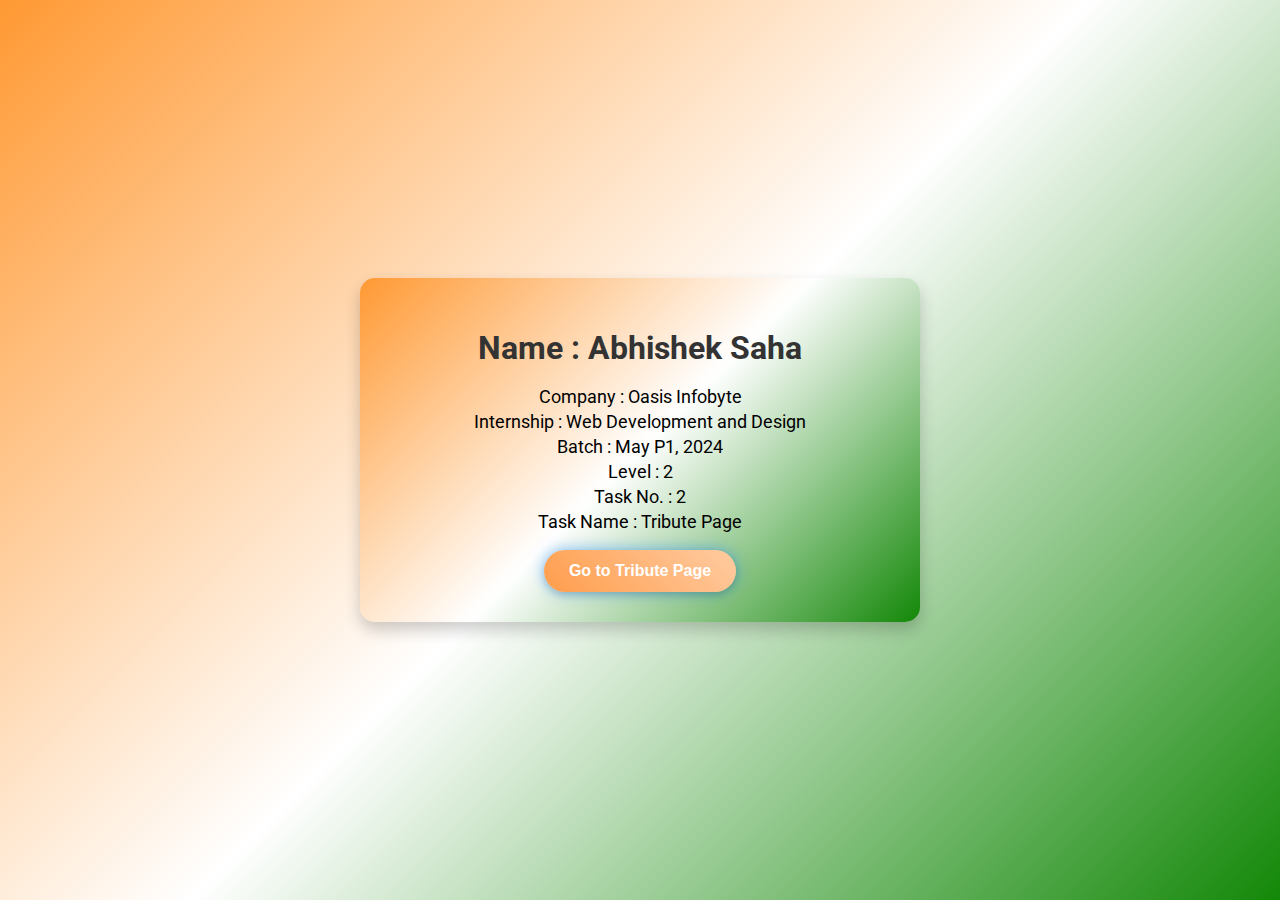
<file: index.html>
<!DOCTYPE html>
<html lang="en">

<head>
    <meta charset="UTF-8">
    <meta name="viewport" content="width=device-width, initial-scale=1.0">
    <title>Welcome</title>
    <style>
        body {
            font-family: 'Roboto', sans-serif;
            background: linear-gradient(135deg, #FF9933, #FFFFFF, #138808);
            margin: 0;
            padding: 0;
            display: flex;
            justify-content: center;
            align-items: center;
            height: 100vh;
            color: #fff;
        }

        .container {
            text-align: center;
            padding: 30px;
            background: linear-gradient(135deg, #FF9933, #FFFFFF, #138808);
            border-radius: 15px;
            box-shadow: 0 8px 16px rgba(0, 0, 0, 0.2);
            max-width: 500px;
            width: 100%;
            transition: transform 0.3s ease-in-out;
        }

        .container:hover {
            transform: scale(1.05);
        }

        h1 {
            color: #333;
            margin-bottom: 20px;
            font-size: 2em;
        }

        p {
            color: #000;
            margin: 5px 0;
            font-size: 1.1em;
        }

        button {
            background: linear-gradient(45deg, #ff7300, #FFFFFF, #48ff00);
            background-size: 600% 600%;
            margin-top: 13px;
            color: #fff;
            border: none;
            border-radius: 50px;
            padding: 12px 25px;
            font-size: 16px;
            font-weight: bold;
            cursor: pointer;
            transition: transform 0.3s, box-shadow 0.3s, color 0.3s;
            box-shadow: 0 4px 6px rgba(0, 0, 0, 0.1), 0 0 15px rgba(0, 123, 255, 0.5);
            animation: glowing 10s linear infinite, textColorChange 10s linear infinite;
        }

        button:hover {
            transform: translateY(-3px);
            box-shadow: 0 6px 10px rgba(0, 0, 0, 0.15), 0 0 20px rgba(0, 123, 255, 0.7);
        }

        @keyframes glowing {
            0% {
                background-position: 0% 50%;
            }

            50% {
                background-position: 100% 50%;
            }

            100% {
                background-position: 0% 50%;
            }
        }

        @keyframes textColorChange {

            0%,
            100% {
                color: #fff;
            }

            25%,
            75% {
                color: #000;
            }
        }
    </style>
    <link href="https://fonts.googleapis.com/css2?family=Roboto:wght@400;700&display=swap" rel="stylesheet">
</head>

<body>
    <div class="container">
        <h1>Name : Abhishek Saha</h1>
        <p>Company : Oasis Infobyte</p>
        <p>Internship : Web Development and Design</p>
        <p>Batch : May P1, 2024</p>
        <p>Level : 2</p>
        <p>Task No. : 2</p>
        <p>Task Name : Tribute Page</p>
        <button onclick="redirectToTributePage()">Go to Tribute Page</button>
    </div>

    <script>
        function redirectToTributePage() {
            window.location.href = "tribute.html";
        }
    </script>
</body>

</html>
</file>
